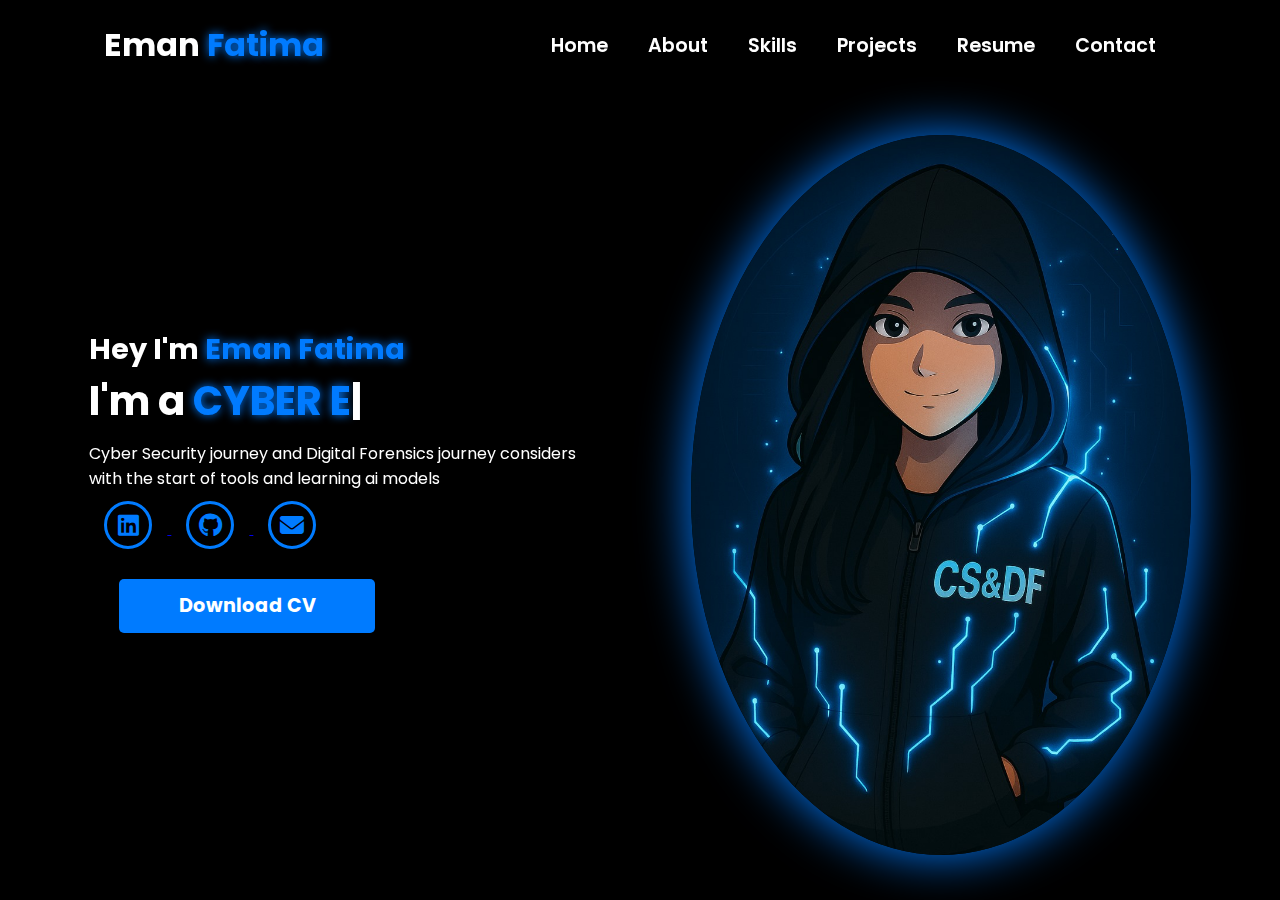
<file: index.html>
<!DOCTYPE html>
<html lang="en">
<head>
    <meta charset="UTF-8">
    <meta name="viewport" content="width=device-width, initial-scale=1.0">
    <link rel="stylesheet" href="https://cdnjs.cloudflare.com/ajax/libs/font-awesome/6.5.1/css/all.min.css">
    <link rel="stylesheet" href="https://unpkg.com/aos@next/dist/aos.css" />
    <link rel="stylesheet" href="style.css">
                                                                                                                                                                                                                                                                                                                                                                                                                                                                                                                                                                                                                                                                                                                                                                                                                                                                                                                                                                                                                                                                                                                                                                                                                                                                                                                                                                                                                                                                                                                                                                                                                                                                                                                                                                                                                                                                                                                                                                                                                                                                                                                                                                                                                                                                                                <title>Portfolio Website</title>
</head>
<body>
    <!-- Navigation -->
    <nav>
        <div class="nav-container">
            <div class="logo" data-aos="zoom-in" data-aos-duration="1500">
                Eman <span>Fatima</span>
            </div>
            <div class="links">
                <div class="link" data-aos="fade-up" data-aos-duration="1500" data-aos-delay="100"><a href="#">Home</a></div>
                <div class="link" data-aos="fade-up" data-aos-duration="1500" data-aos-delay="200"><a href="index.html">About</a></div>
                <div class="link" data-aos="fade-up" data-aos-duration="1500" data-aos-delay="300"><a href="skills.html">Skills</a></div>
                <div class="link" data-aos="fade-up" data-aos-duration="1500" data-aos-delay="400"><a href="projects.html">Projects</a></div>
                <div class="link" data-aos="fade-up" data-aos-duration="1500" data-aos-delay="450"><a href="resume.html">Resume</a></div>
                <div class="link" data-aos="fade-up" data-aos-duration="1500" data-aos-delay="500"><a href="contact.html">Contact</a></div>
            </div>
        </div>
        <i class="fa-solid fa-bars hamburg" onclick="hamburg()"></i>
        <div class="dropdown">
            <div class="links">
                <a href="index.html">Home</a>
                <a href="skills.html">Skills</a>
                <a href="projects.html">Projects</a>
                <a href="resume.html">Resume</a>
                <a href="contact.html">Contact</a>

                <i class="fa-solid fa-xmark cancel" onclick="cancel()"></i>
            </div>
        </div>
    </nav>

    <!-- Hero Section -->
    <section>
        <div class="main-container">
            <div class="content">
                <h1 data-aos="fade-left" data-aos-duration="1500" data-aos-delay="700">
                    Hey I'm <span>Eman Fatima</span>
                </h1>
                <div data-aos="fade-right" data-aos-duration="1500" data-aos-delay="900" class="typewriter">
                    I'm a <span class="typewriter-text"></span><label>|</label>
                </div>
                <p data-aos="flip-down" data-aos-duration="1500" data-aos-delay="1100">
                    Cyber Security journey and Digital Forensics journey considers with the start of tools and learning ai models
                </p>

                <!-- Social Links (Cleaned) -->
                <div class="social-links">
                    <!-- LinkedIn -->
                    <a href="https://www.linkedin.com/in/eman-fatima-512a01246/" target="_blank"
                       title="Connect with me on LinkedIn"
                       data-aos="fade-up" data-aos-duration="1500" data-aos-delay="1300">
                        <i class="fa-brands fa-linkedin"></i>
                    </a>
                    <!-- GitHub -->
                    <a href="https://github.com/EmanFatima045" target="_blank"
                       title="View my GitHub"
                       data-aos="fade-up" data-aos-duration="1500" data-aos-delay="1400">
                        <i class="fa-brands fa-github"></i>
                    </a>
                    <!-- Email -->
                    <a href="mailto:emanfatima056@gmail.com"
                       title="Send me an email"
                       data-aos="fade-up" data-aos-duration="1500" data-aos-delay="1500">
                        <i class="fa-solid fa-envelope"></i>
                    </a>
                </div>

                <!-- Button -->
                <div class="btn" data-aos="zoom-out" data-aos-duration="1500" data-aos-delay="1800">
                    <button onclick="downloadCV()">Download CV</button>
                </div>
            </div>

            <!-- Image -->
            <div class="image" data-aos="zoom-in" data-aos-duration="3000">
                <img src="main.jpg" alt="Eman Fatima">
            </div>
        </div>
    </section>

    <!-- Scripts -->
    <script src="https://unpkg.com/aos@next/dist/aos.js"></script>
    <script>
      AOS.init({offset:0});
    </script>
    <script src="script.js"></script>
</body>
</html>
</file>
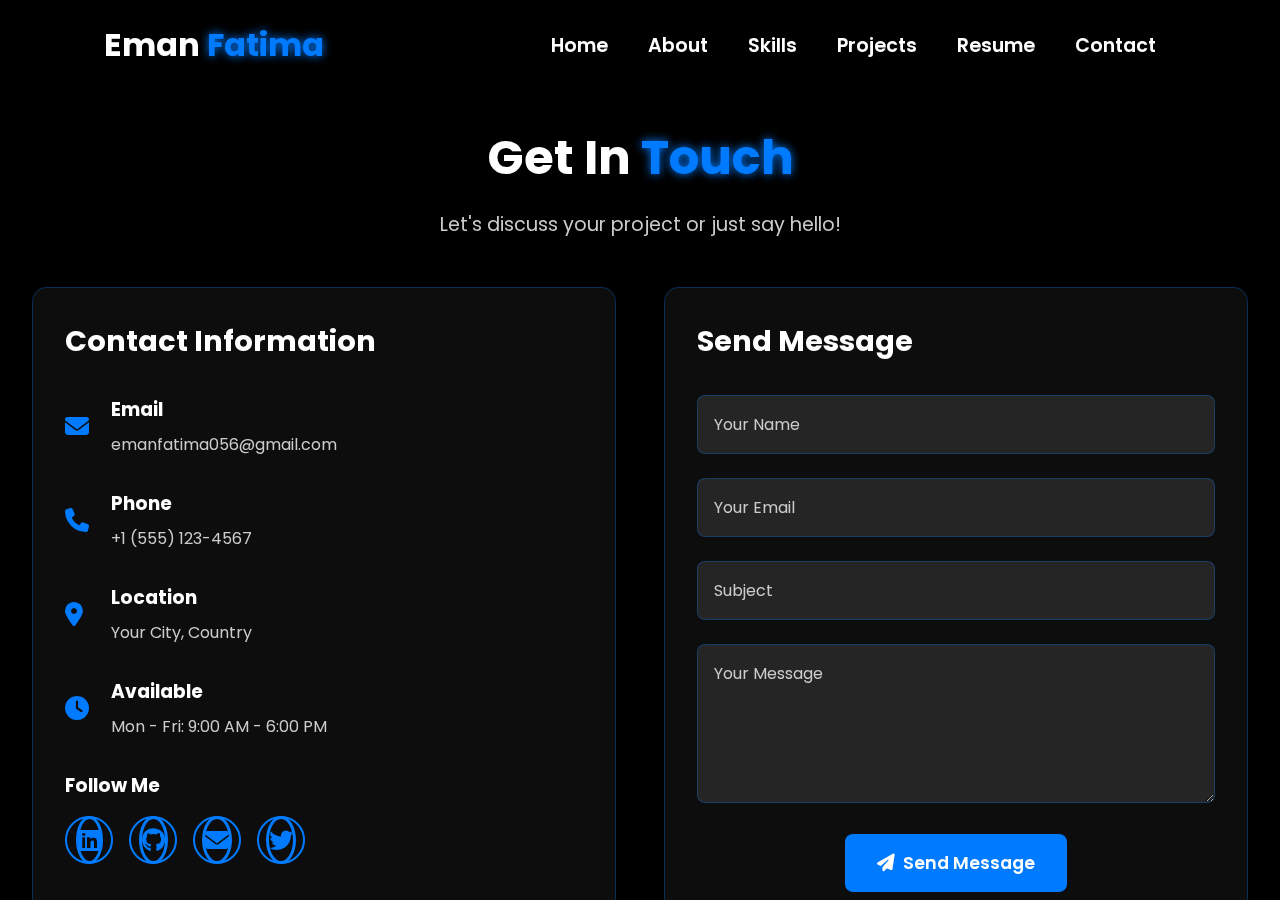
<file: contact.html>
<!DOCTYPE html>
<html lang="en">
<head>
    <meta charset="UTF-8">
    <meta name="viewport" content="width=device-width, initial-scale=1.0">
    <link rel="stylesheet" href="https://cdnjs.cloudflare.com/ajax/libs/font-awesome/6.5.1/css/all.min.css">
    <link rel="stylesheet" href="https://unpkg.com/aos@next/dist/aos.css" />
    <link rel="stylesheet" href="style.css">
    <title>Contact - Eman Fatima</title>
</head>
<body>
    <!-- Navigation -->
    <nav>
        <div class="nav-container">
            <div class="logo" data-aos="zoom-in" data-aos-duration="1500">
                Eman <span>Fatima</span>
            </div>
            <div class="links">
                <div class="link" data-aos="fade-up" data-aos-duration="1500" data-aos-delay="100"><a href="index.html">Home</a></div>
                <div class="link" data-aos="fade-up" data-aos-duration="1500" data-aos-delay="200"><a href="index.html">About</a></div>
                <div class="link" data-aos="fade-up" data-aos-duration="1500" data-aos-delay="300"><a href="skills.html">Skills</a></div>
                <div class="link" data-aos="fade-up" data-aos-duration="1500" data-aos-delay="400"><a href="projects.html">Projects</a></div>
                <div class="link" data-aos="fade-up" data-aos-duration="1500" data-aos-delay="450"><a href="resume.html">Resume</a></div>
                <div class="link" data-aos="fade-up" data-aos-duration="1500" data-aos-delay="500"><a href="contact.html">Contact</a></div>
            </div>
        </div>
        <i class="fa-solid fa-bars hamburg" onclick="hamburg()"></i>
        <div class="dropdown">
            <div class="links">
                <a href="index.html">Home</a>
                <a href="index.html">About</a>
                <a href="skills.html">Skills</a>
                <a href="projects.html">Projects</a>
                <a href="resume.html">Resume</a>
                <a href="contact.html">Contact</a>

                <i class="fa-solid fa-xmark cancel" onclick="cancel()"></i>
            </div>
        </div>
    </nav>

    <!-- Contact Section -->
    <section>
        <div class="contact-container">
            <div class="contact-header" data-aos="fade-down" data-aos-duration="1500">
                <h1>Get In <span>Touch</span></h1>
                <p>Let's discuss your project or just say hello!</p>
            </div>

            <div class="contact-content">
                <!-- Contact Information -->
                <div class="contact-info" data-aos="fade-right" data-aos-duration="1500" data-aos-delay="200">
                    <h2>Contact Information</h2>
                    <div class="info-item">
                        <i class="fa-solid fa-envelope"></i>
                        <div>
                            <h3>Email</h3>
                            <p>emanfatima056@gmail.com</p>
                        </div>
                    </div>
                    <div class="info-item">
                        <i class="fa-solid fa-phone"></i>
                        <div>
                            <h3>Phone</h3>
                            <p>+1 (555) 123-4567</p>
                        </div>
                    </div>
                    <div class="info-item">
                        <i class="fa-solid fa-location-dot"></i>
                        <div>
                            <h3>Location</h3>
                            <p>Your City, Country</p>
                        </div>
                    </div>
                    <div class="info-item">
                        <i class="fa-solid fa-clock"></i>
                        <div>
                            <h3>Available</h3>
                            <p>Mon - Fri: 9:00 AM - 6:00 PM</p>
                        </div>
                    </div>

                    <!-- Social Links -->
                    <div class="contact-social">
                        <h3>Follow Me</h3>
                        <div class="social-links">
                            <a href="https://www.linkedin.com/in/eman-fatima-512a01246/" target="_blank" title="LinkedIn">
                                <i class="fa-brands fa-linkedin"></i>
                            </a>
                            <a href="https://github.com/EmanFatima045" target="_blank" title="GitHub">
                                <i class="fa-brands fa-github"></i>
                            </a>
                            <a href="mailto:emanfatima056@gmail.com" title="Email">
                                <i class="fa-solid fa-envelope"></i>
                            </a>
                            <a href="#" target="_blank" title="Twitter">
                                <i class="fa-brands fa-twitter"></i>
                            </a>
                        </div>
                    </div>
                </div>

                <!-- Contact Form -->
                <div class="contact-form" data-aos="fade-left" data-aos-duration="1500" data-aos-delay="400">
                    <h2>Send Message</h2>
                    <form id="contactForm">
                        <div class="form-group">
                            <input type="text" id="name" name="name" placeholder="Your Name" required>
                        </div>
                        <div class="form-group">
                            <input type="email" id="email" name="email" placeholder="Your Email" required>
                        </div>
                        <div class="form-group">
                            <input type="text" id="subject" name="subject" placeholder="Subject" required>
                        </div>
                        <div class="form-group">
                            <textarea id="message" name="message" placeholder="Your Message" rows="5" required></textarea>
                        </div>
                        <button type="submit" class="submit-btn">
                            <i class="fa-solid fa-paper-plane"></i>
                            Send Message
                        </button>
                    </form>
                </div>
            </div>

            <!-- Additional Contact Methods -->
            <div class="contact-methods" data-aos="fade-up" data-aos-duration="1500" data-aos-delay="600">
                <div class="method-card">
                    <i class="fa-solid fa-comments"></i>
                    <h3>Live Chat</h3>
                    <p>Chat with me directly for quick responses</p>
                    <button class="method-btn">Start Chat</button>
                </div>
                <div class="method-card">
                    <i class="fa-solid fa-video"></i>
                    <h3>Email and Message</h3>
                    <p></p>
                    <button class="method-btn">Schedule email and message</button>
                </div>
                <div class="method-card">
                    <i class="fa-solid fa-file-pdf"></i>
                    <h3>Download CV</h3>
                    <p>Get my latest resume and portfolio</p>
                    <button class="method-btn" onclick="downloadCV()">Download CV</button>
                </div>
            </div>
        </div>
    </section>

    <!-- Scripts -->
    <script src="https://unpkg.com/aos@next/dist/aos.js"></script>
    <script>
      AOS.init({offset:0});
    </script>
    <script src="script.js"></script>
    <script>
        // Contact form handling
        document.getElementById('contactForm').addEventListener('submit', function(e) {
            e.preventDefault();
            
            // Get form data
            const formData = new FormData(this);
            const name = formData.get('name');
            const email = formData.get('email');
            const subject = formData.get('subject');
            const message = formData.get('message');
            
            // Simple validation
            if (!name || !email || !subject || !message) {
                alert('Please fill in all fields');
                return;
            }
            
            // Create mailto link
            const mailtoLink = `mailto:emanfatima056@gmail.com?subject=${encodeURIComponent(subject)}&body=${encodeURIComponent(`Name: ${name}\nEmail: ${email}\n\nMessage:\n${message}`)}`;
            
            // Open email client
            window.location.href = mailtoLink;
            
            // Show success message
            alert('Thank you for your message! Your email client should open now.');
            
            // Reset form
            this.reset();
        });
    </script>
</body>
</html>
</file>
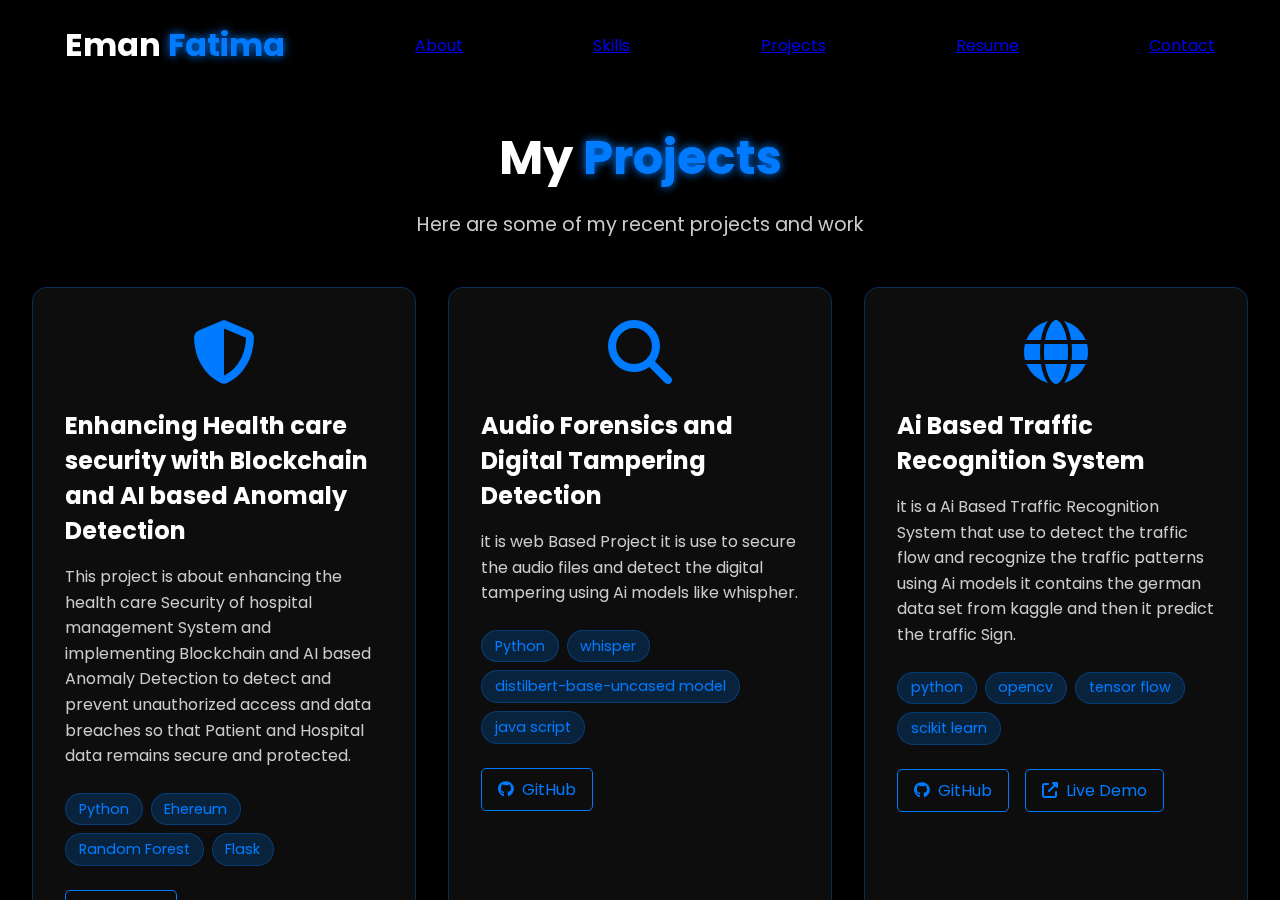
<file: projects.html>
<!DOCTYPE html>
<html lang="en">
<head>
    <meta charset="UTF-8">
    <meta name="viewport" content="width=device-width, initial-scale=1.0">
    <link rel="stylesheet" href="https://cdnjs.cloudflare.com/ajax/libs/font-awesome/6.5.1/css/all.min.css">
    <link rel="stylesheet" href="https://unpkg.com/aos@next/dist/aos.css" />
    <link rel="stylesheet" href="style.css">
    <title>Projects - Eman Fatima</title>
</head>
<body>
    <!-- Navigation -->
    <nav>
        <div class="nav-container">
            <div class="logo" data-aos="zoom-in" data-aos-duration="1500">
                Eman <span>Fatima</span>
            </div>
                <div class="link" data-aos="fade-up" data-aos-duration="1500" data-aos-delay="200"><a href="index.html">About</a></div>
                <div class="link" data-aos="fade-up" data-aos-duration="1500" data-aos-delay="300"><a href="skills.html">Skills</a></div>
                <div class="link" data-aos="fade-up" data-aos-duration="1500" data-aos-delay="400"><a href="projects.html">Projects</a></div>
                <div class="link" data-aos="fade-up" data-aos-duration="1500" data-aos-delay="450"><a href="resume.html">Resume</a></div>
                <div class="link" data-aos="fade-up" data-aos-duration="1500" data-aos-delay="500"><a href="contact.html">Contact</a></div>
            </div>
        </div>
        <i class="fa-solid fa-bars hamburg" onclick="hamburg()"></i>
        <div class="dropdown">
            <div class="links">
                <a href="index.html">About</a>
                <a href="skills.html">Skills</a>
                <a href="projects.html">Projects</a>
                <a href="resume.html">Resume</a>
                <a href="contact.html">Contact</a>

                <i class="fa-solid fa-xmark cancel" onclick="cancel()"></i>
            </div>
        </div>
    </nav>

    <!-- Projects Section -->
    <section>
        <div class="projects-container">
            <div class="projects-header" data-aos="fade-down" data-aos-duration="1500">
                <h1>My <span>Projects</span></h1>
                <p>Here are some of my recent projects and work</p>
            </div>

            <div class="projects-grid">
                <!-- Project 1 -->
                <div class="project-card" data-aos="fade-up" data-aos-duration="1500" data-aos-delay="200">
                    <div class="project-image">
                        <i class="fa-solid fa-shield-halved"></i>
                    </div>
                    <div class="project-content">
                        <h3>Enhancing Health care security with Blockchain and AI based Anomaly Detection  </h3>
                        <p>This project is about enhancing the health care Security of hospital management System and implementing Blockchain and AI based Anomaly Detection to detect and prevent unauthorized access and data breaches so that Patient and Hospital data remains secure and protected.</p>

                        <div class="project-tech">
                            <span>Python</span>
                            <span>Ehereum</span>
                            <span>Random Forest</span>
                            <span>Flask</span>
                        </div>
                        <div class="project-links">
                            <a href="#" class="project-link"><i class="fa-brands fa-github"></i> GitHub</a>
                        </div>
                    </div>
                </div>

                <!-- Project 2 -->
                <div class="project-card" data-aos="fade-up" data-aos-duration="1500" data-aos-delay="400">
                    <div class="project-image">
                        <i class="fa-solid fa-search"></i>
                    </div>
                    <div class="project-content">
                        <h3>Audio Forensics and Digital Tampering Detection</h3>
                        <p>it is web Based Project it is use to secure the audio files and detect the digital tampering  using Ai models like whispher.</p>
                        <div class="project-tech">
                            <span>Python</span>
                            <span>whisper</span>
                            <span>distilbert-base-uncased model</span>
                            <span>java script</span>
                        </div>
                        <div class="project-links">
                            <a href="#" class="project-link"><i class="fa-brands fa-github"></i> GitHub</a>
                        </div>
                    </div>
                </div>

                <!-- Project 3 -->
                <div class="project-card" data-aos="fade-up" data-aos-duration="1500" data-aos-delay="600">
                    <div class="project-image">
                        <i class="fa-solid fa-globe"></i>
                    </div>
                    <div class="project-content">
                        <h3>Ai Based Traffic Recognition System </h3>
                        <p>it is a Ai Based Traffic Recognition System that use to detect the traffic flow and recognize the traffic patterns using Ai models it contains the german data set from kaggle and then it predict the traffic Sign.</p>
                        <div class="project-tech">
                            <span>python</span>
                            <span>opencv</span>
                            <span>tensor flow</span>
                            <span>scikit learn</span>
                        </div>
                        <div class="project-links">
                            <a href="#" class="project-link"><i class="fa-brands fa-github"></i> GitHub</a>
                            <a href="#" class="project-link"><i class="fa-solid fa-external-link-alt"></i> Live Demo</a>
                        </div>
                    </div>
                </div>

                <!-- Project 4 -->
                <div class="project-card" data-aos="fade-up" data-aos-duration="1500" data-aos-delay="800">
                    <div class="project-image">
                        <i class="fa-solid fa-network-wired"></i>
                    </div>
                    <div class="project-content">
                        <h3>Ai Based Traffic Recognition System </h3>
                        <p>it is a Ai Based Traffic Recognition System that use to detect the traffic flow and recognize the traffic patterns using Ai models it contains the german data set from kaggle and then it predict the traffic Sign.</p>

                        <div class="project-tech">
                            <span>Python</span>
                            <span>opencv</span>
                            <span>tensor flow</span>
                            <span>scikit learn</span>
                        </div>
                        <div class="project-links">
                            <a href="#" class="project-link"><i class="fa-brands fa-github"></i> GitHub</a>
                        </div>
                    </div>
                </div>

                <!-- Project 5 -->
                <div class="project-card" data-aos="fade-up" data-aos-duration="1500" data-aos-delay="1000">
                    <div class="project-image">
                        <i class="fa-solid fa-lock"></i>
                    </div>
                    <div class="project-content">
                        <h3>Secure Password Manager</h3>

                        <div class="project-tech">
                            <span>JavaScript</span>
                            <span>Node.js</span>
                            <span>AES Encryption</span>
                            <span>SQLite</span>
                        </div>
                        <div class="project-links">
                            <a href="#" class="project-link"><i class="fa-brands fa-github"></i> GitHub</a>
                            <a href="#" class="project-link"><i class="fa-solid fa-external-link-alt"></i> Live Demo</a>
                        </div>
                    </div>
                </div>

                <!-- Project 6 -->
                <div class="project-card" data-aos="fade-up" data-aos-duration="1500" data-aos-delay="1200">
                    <div class="project-image">
                        <i class="fa-solid fa-bug"></i>
                    </div>
                    <div class="project-content">
                        <h3>Penetration Testing Framework</h3>
                        <p>Custom penetration testing framework with automated vulnerability scanning, exploit testing, and comprehensive reporting.</p>
                        <div class="project-tech">
                            <span>Python</span>
                            <span>Metasploit</span>
                            <span>Burp Suite</span>
                            <span>Nmap</span>
                        </div>
                        <div class="project-links">
                            <a href="#" class="project-link"><i class="fa-brands fa-github"></i> GitHub</a>
                            <a href="#" class="project-link"><i class="fa-solid fa-external-link-alt"></i> Live Demo</a>
                        </div>
                    </div>
                </div>
            </div>

            <!-- Project Statistics -->
            <div class="project-stats" data-aos="fade-up" data-aos-duration="1500" data-aos-delay="1400">
                <div class="stat-item">
                    <i class="fa-solid fa-code"></i>
                    <h3>25+</h3>
                    <p>Projects Completed</p>
                </div>
                <div class="stat-item">
                    <i class="fa-solid fa-users"></i>
                    <h3>15+</h3>
                    <p>Happy Clients</p>
                </div>
                <div class="stat-item">
                    <i class="fa-solid fa-star"></i>
                    <h3>4.9</h3>
                    <p>Average Rating</p>
                </div>
                <div class="stat-item">
                    <i class="fa-solid fa-clock"></i>
                    <h3>2+</h3>
                    <p>Years Experience</p>
                </div>
            </div>
        </div>
    </section>

    <!-- Scripts -->
    <script src="https://unpkg.com/aos@next/dist/aos.js"></script>
    <script>
      AOS.init({offset:0});
    </script>
    <script src="script.js"></script>
</body>
</html>
</file>
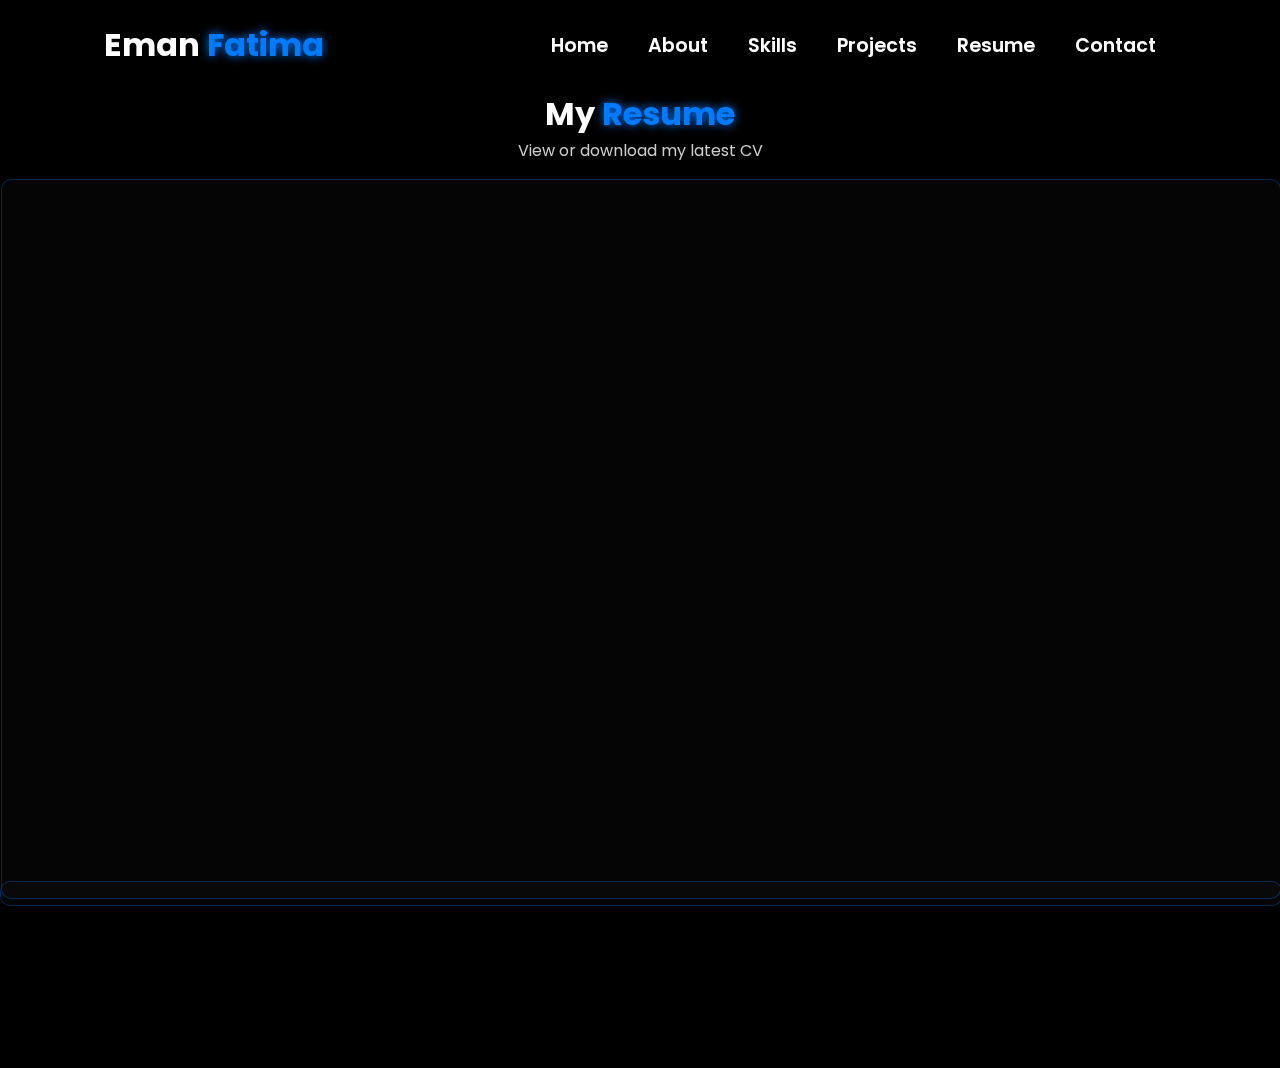
<file: resume.html>
<!DOCTYPE html>
<html lang="en">
<head>
    <meta charset="UTF-8">
    <meta name="viewport" content="width=device-width, initial-scale=1.0">
    <link rel="stylesheet" href="https://cdnjs.cloudflare.com/ajax/libs/font-awesome/6.5.1/css/all.min.css">
    <link rel="stylesheet" href="https://unpkg.com/aos@next/dist/aos.css" />
    <link rel="stylesheet" href="style.css">
    <title>Resume - Eman Fatima</title>
    <style>
        /* Page-scoped tweaks to ensure proper PDF sizing without altering global layout */
        .resume-viewer {
            width: 100%;
            height: 80vh;
            border: 1px solid rgba(0, 123, 255, 0.3);
            border-radius: 10px;
            background: rgba(255, 255, 255, 0.02);
        }
        .resume-actions {
            display: flex;
            justify-content: center;
            gap: 1rem;
            margin: 1rem 0 0 0;
        }
        .resume-actions a {
            color: rgb(0, 123, 255);
            text-decoration: none;
            padding: 0.6rem 1.2rem;
            border: 1px solid rgb(0, 123, 255);
            border-radius: 6px;
            transition: all 0.2s ease;
            display: inline-flex;
            align-items: center;
            gap: 0.5rem;
            font-weight: 600;
        }
        .resume-actions a:hover {
            background: rgb(0, 123, 255);
            color: white;
            transform: translateY(-1px);
        }
        .resume-header {
            text-align: center;
            margin-bottom: 1rem;
        }
        .resume-header h1 {
            color: white;
        }
        .resume-header h1 span {
            color: rgb(0,123,255);
            text-shadow: 0 0 10px rgb(0,123,255);
        }
    </style>
    </head>
<body>
    <!-- Navigation -->
    <nav>
        <div class="nav-container">
            <div class="logo" data-aos="zoom-in" data-aos-duration="1500">
                Eman <span>Fatima</span>
            </div>
            <div class="links">
                <div class="link" data-aos="fade-up" data-aos-duration="1500" data-aos-delay="100"><a href="index.html">Home</a></div>
                <div class="link" data-aos="fade-up" data-aos-duration="1500" data-aos-delay="200"><a href="index.html">About</a></div>
                <div class="link" data-aos="fade-up" data-aos-duration="1500" data-aos-delay="300"><a href="skills.html">Skills</a></div>
                <div class="link" data-aos="fade-up" data-aos-duration="1500" data-aos-delay="400"><a href="projects.html">Projects</a></div>
                <div class="link" data-aos="fade-up" data-aos-duration="1500" data-aos-delay="450"><a href="resume.html">Resume</a></div>
                <div class="link" data-aos="fade-up" data-aos-duration="1500" data-aos-delay="500"><a href="contact.html">Contact</a></div>
            </div>
        </div>
        <i class="fa-solid fa-bars hamburg" onclick="hamburg()"></i>
        <div class="dropdown">
            <div class="links">
                <a href="index.html">Home</a>
                <a href="index.html">About</a>
                <a href="skills.html">Skills</a>
                <a href="projects.html">Projects</a>
                <a href="resume.html">Resume</a>
                <a href="contact.html">Contact</a>

                <i class="fa-solid fa-xmark cancel" onclick="cancel()"></i>
            </div>
        </div>
    </nav>

    <!-- Resume Section -->
    <section>
        <div class="resume-container">
            <div class="resume-header" data-aos="fade-down" data-aos-duration="1500">
                <h1>My <span>Resume</span></h1>
                <p style="color:#ccc">View or download my latest CV</p>
            </div>

            <object class="resume-viewer" data="Resume_Eman_Fatima.pdf" type="application/pdf">
                <iframe class="resume-viewer" src="Resume_Eman_Fatima.pdf"></iframe>
            </object>

            <div class="resume-actions" data-aos="fade-up" data-aos-duration="1500" data-aos-delay="200">
                <a href="Resume_Eman_Fatima.pdf" download="Eman_Fatima_CV.pdf"><i class="fa-solid fa-download"></i> Download PDF</a>
                <a href="#" onclick="downloadCV(); return false;"><i class="fa-solid fa-file-arrow-down"></i> Download via Script</a>
            </div>
        </div>
    </section>

    <!-- Scripts -->
    <script src="https://unpkg.com/aos@next/dist/aos.js"></script>
    <script>
      AOS.init({offset:0});
    </script>
    <script src="script.js"></script>
</body>
</html>
</file>
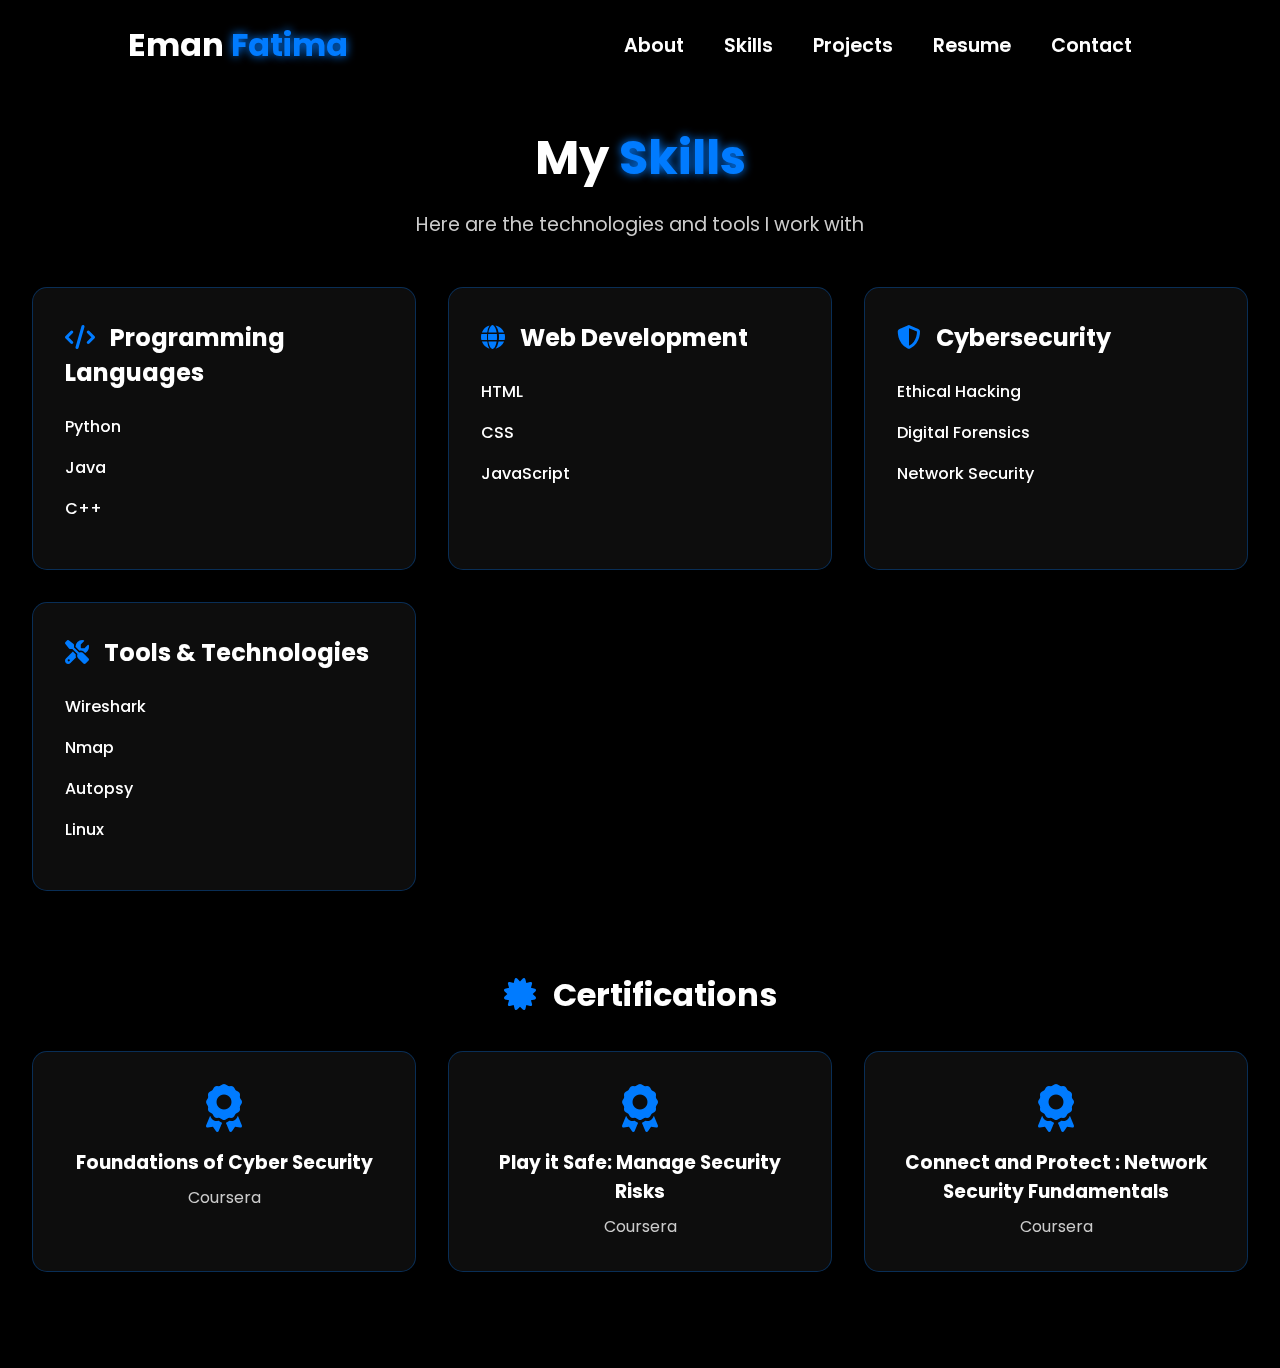
<file: skills.html>
<!DOCTYPE html>
<html lang="en">
<head>
    <meta charset="UTF-8">
    <meta name="viewport" content="width=device-width, initial-scale=1.0">
    <link rel="stylesheet" href="https://cdnjs.cloudflare.com/ajax/libs/font-awesome/6.5.1/css/all.min.css">
    <link rel="stylesheet" href="https://unpkg.com/aos@next/dist/aos.css" />
    <link rel="stylesheet" href="style.css">
    <title>Skills - Eman Fatima</title>
</head>
<body>
    <!-- Navigation -->
    <nav>
        <div class="nav-container">
            <div class="logo" data-aos="zoom-in" data-aos-duration="1500">
                Eman <span>Fatima</span>
            </div>
            <div class="links">

                <div class="link" data-aos="fade-up" data-aos-duration="1500" data-aos-delay="200"><a href="index.html">About</a></div>
                <div class="link" data-aos="fade-up" data-aos-duration="1500" data-aos-delay="300"><a href="skills.html">Skills</a></div>
                <div class="link" data-aos="fade-up" data-aos-duration="1500" data-aos-delay="400"><a href="projects.html">Projects</a></div>
                <div class="link" data-aos="fade-up" data-aos-duration="1500" data-aos-delay="450"><a href="resume.html">Resume</a></div>
                <div class="link" data-aos="fade-up" data-aos-duration="1500" data-aos-delay="500"><a href="contact.html">Contact</a></div>
            </div>
        </div>
        <i class="fa-solid fa-bars hamburg" onclick="hamburg()"></i>
        <div class="dropdown">
            <div class="links">

                <a href="skills.html">Skills</a>
                <a href="projects.html">Projects</a>
                <a href="resume.html">Resume</a>
                <a href="contact.html">Contact</a>

                <i class="fa-solid fa-xmark cancel" onclick="cancel()"></i>
            </div>
        </div>
    </nav>

    <!-- Skills Section -->
    <section>
        <div class="skills-container">
            <div class="skills-header" data-aos="fade-down" data-aos-duration="1500">
                <h1>My <span>Skills</span></h1>
                <p>Here are the technologies and tools I work with</p>
            </div>

            <div class="skills-grid">
                <!-- Technical Skills -->
                <div class="skill-category" data-aos="fade-right" data-aos-duration="1500" data-aos-delay="200">
                    <h2><i class="fa-solid fa-code"></i> Programming Languages</h2>
                    <div class="skill-items">
                        <div class="skill-item">
                            <span>Python</span>
                            
                        </div>
                        <div class="skill-item">
                            <span>Java</span>
                           
                        </div>
                        <div class="skill-item">
                            <span>C++</span>
                            
                        </div>
                    </div>
                </div>

                <!-- Web Development -->
                <div class="skill-category" data-aos="fade-left" data-aos-duration="1500" data-aos-delay="400">
                    <h2><i class="fa-solid fa-globe"></i> Web Development</h2>
                    <div class="skill-items">
                        <div class="skill-item">
                            <span>HTML</span>
                        </div>
                        <div class="skill-item">
                            <span>CSS</span>
                            
                        </div>
                        <div class="skill-item">
                            <span>JavaScript</span>
                            
                        </div>
                    </div>
                </div>

                <!-- Cybersecurity -->
                <div class="skill-category" data-aos="fade-right" data-aos-duration="1500" data-aos-delay="600">
                    <h2><i class="fa-solid fa-shield-halved"></i> Cybersecurity</h2>
                    <div class="skill-items">
                        <div class="skill-item">
                            <span>Ethical Hacking</span>
                        </div>
                        <div class="skill-item">
                            <span>Digital Forensics</span>
                            
                        </div>
                        <div class="skill-item">
                            <span>Network Security</span>
                            
                        </div>
                    </div>
                </div>

                <!-- Tools & Technologies -->
                <div class="skill-category" data-aos="fade-left" data-aos-duration="1500" data-aos-delay="800">
                    <h2><i class="fa-solid fa-tools"></i> Tools & Technologies</h2>
                    <div class="skill-items">
                        <div class="skill-item">
                            <span>Wireshark</span>
                            
                        </div>
                        <div class="skill-item">
                            <span>Nmap</span>
                            
                        </div>
                        <div class="skill-item">
                            <span>Autopsy</span>
                            
                        </div>
                        <div class="skill-item">
                            <span>Linux</span>
                            
                        </div>
                    </div>
                </div>
            </div>

            <!-- Certifications -->
            <div class="certifications" data-aos="fade-up" data-aos-duration="1500" data-aos-delay="1000">
                <h2><i class="fa-solid fa-certificate"></i> Certifications</h2>
                <div class="cert-grid">
                    <div class="cert-item">
                        <i class="fa-solid fa-award"></i>
                        <h3>Foundations of Cyber Security</h3>
                        <p>Coursera</p>
                    </div>
                    <div class="cert-item">
                        <i class="fa-solid fa-award"></i>
                        <h3>Play it Safe: Manage Security Risks</h3>
                        <p>Coursera</p>
                    </div>
                    <div class="cert-item">
                        <i class="fa-solid fa-award"></i>
                        <h3>Connect and Protect : Network Security Fundamentals</h3>
                        <p>Coursera</p>
                    </div>
                </div>
            </div>
        </div>
    </section>

    <!-- Scripts -->
    <script src="https://unpkg.com/aos@next/dist/aos.js"></script>
    <script>
      AOS.init({offset:0});
    </script>
    <script src="script.js"></script>
</body>
</html>
</file>
<file: style.css>
@import url('https://fonts.googleapis.com/css2?family=Poppins:wght@100;200;300;400;500;600&display=swap');

*{
    padding: 0;
    margin: 0;
    font-family: 'Poppins', sans-serif;
    box-sizing: border-box;
}

body{
    width: 100%;
    height: 100vh;
    background-color: black;
    overflow-x: hidden;
}

nav{
    width: 100%;
    height: 10vh;
    position: sticky;
}

.nav-container{
    width: 100%;
    height: 100%;
    display: flex;
    justify-content: space-around;
    align-items: center;
}

.logo{
    color: white;
    font-size: 2rem;
    font-weight: bold;
}

.logo span{
    color: rgb(0,123,255);
    text-shadow: 0 0 10px rgb(0,123,255);
}

.hamburg,
.cancel{
    cursor: pointer;
    position: absolute;
    right: 15px;
    top: 10px;
    color: white;
    display: none;
    font-size: clamp(2.5rem, 0.5rem + 5vw, 3rem);
}

.nav-container .links {
    display: flex;
}

.nav-container .links a{
    font-size: 1.2rem;
    color: white;
    margin: 0 20px;
    text-decoration: none;
    font-weight: 550;
    transition: 0.3s linear;
}

.nav-container .links a:hover{
    color: rgb(0,123,255);
    border-bottom: 2px solid rgb(0,123,255);
}

.dropdown{
    z-index: 100;
    position: absolute;
    top: 0;
    transform: translateY(-500px);
    width: 100%;
    height: auto;
    backdrop-filter: blur(4px) brightness(40%);
    box-shadow: 0 0 20px black;
    transition: 0.2s linear;
}

.dropdown .links a{
    display: flex;
    color: white;
    text-decoration: none;
    padding: 15px 0;
    justify-content: center;
    align-items: center;
    transition: 0.2s linear;
}

.dropdown .links a:hover{
    background-color: rgb(0,123,255);
}

section{
    width: 100%;
    height: 90vh;
}

/* Override for pages with scrollable content */
.skills-container,
.projects-container,
.contact-container {
    min-height: 90vh;
}

.main-container{
    width: 100%;
    height: 100%;
    display: flex;
    justify-content: space-evenly;
    align-items: center;
}

.main-container .content{
    color: white;
    width: 40%;
    min-height: 100px;
}

.content h1{
    font-size: clamp(1rem, 1rem + 5vw, 1.8rem);
}

.content h1 span{
    font-weight: 700;
    text-shadow: 0 0 10px rgb(0,123,255);
    color: rgb(0,123,255);
}

.content .typewriter{
    font-size: clamp(1rem, 1rem + 5vw, 2.5rem);
    font-weight: 700;
}

.typewriter span{
    color: rgb(0,123,255);
    text-shadow:  0 0 10px rgb(0,123,255);
}

.content p{
    font-size: clamp(0,4rem, 0.2rem + 9vw, 1rem);
    margin : 10px 0;
}

.social-links i{
    display: inline-flex;
    justify-content: center;
    align-items: center;
    width: 3rem;
    height: 3rem;
    background-color: transparent;
    border: 0.2rem solid rgb(0,123,255);
    border-radius: 50%;
    color: rgb(0,123,255);
    margin: 0 15px;
    font-size: 1.5rem;
    transition: 0.2s linear;
}

.social-links i:hover{
    scale: 1.3;
    filter: drop-shadow(0 0 10px rgb(0,123,255));
    color: black;
    background-color: rgb(0,123,255);
}

.content button{
    width: 50%;
    height: 6vh;
    margin: 30px;
    background-color: rgb(0,123,255);
    color: white;
    border: none;
    outline: none;
    font-size: 120%;
    font-weight: 700;
    border-radius: 5px;
    transition: 0.2s linear;
}

.content button:hover{
    scale: 1.1;
    color: rgb(0,123,255);
    border: 2px solid rgb(0,123,255);
    background-color: transparent;
    font-weight: 700;
    box-shadow: 0 0 40px 5px rgb(0,123,255);
}

.main-container .image{
    width: 500px;
    height: 80vh;
    border-radius: 100%;
    overflow: hidden;
    box-shadow: 0 0 50px rgb(0,123,255);
}

.main-container .image img{
    width: 100%;
}

.main-container .image:hover{
    animation: animate 1.5s ease-in-out infinite;
}

@keyframes animate {
    0%{
        scale: 1;
    }
    50%{
        scale: 1.05;
    }
    100%{
        scale: 1;
    }
}


@media (max-width:884px) {
    nav .logo{
        position: absolute;
        top: 16px;
        left: 15px;
        font-size: 1.5rem;
    }

    .main-container{
        display: flex;
        flex-direction: column-reverse;
    }

    .nav-container .links{
        display: none;
    }

    .hamburg,
    .cancel{
        display: block;
    }

    .main-container .content{
        width: 80%;
    }
    .social-links i{
        width: 2.5rem;
        height: 2.5rem;
        font-size: 1.5rem;
    }

    .main-container .image{
        z-index: -1;
        width: 50%;
        height: 60%;
    }
}


@media (max-width:440px) {
    .main-container .image{
        width: 70%;
        height: 60%;
    }

    .main-container .content{
        width: 80%;
    }

    .main-container button{
        margin-top: 15px;
    }
}

/* Skills Page Styles */
.skills-container {
    width: 100%;
    min-height: 100%;
    padding: 2rem;
    padding-bottom: 4rem;
    overflow-y: auto;
}

.skills-header {
    text-align: center;
    margin-bottom: 3rem;
}

.skills-header h1 {
    font-size: clamp(2rem, 4vw, 3rem);
    color: white;
    margin-bottom: 1rem;
}

.skills-header h1 span {
    color: rgb(0,123,255);
    text-shadow: 0 0 10px rgb(0,123,255);
}

.skills-header p {
    color: #ccc;
    font-size: 1.2rem;
}

.skills-grid {
    display: grid;
    grid-template-columns: repeat(auto-fit, minmax(300px, 1fr));
    gap: 2rem;
    margin-bottom: 3rem;
}

.skill-category {
    background: rgba(255, 255, 255, 0.05);
    backdrop-filter: blur(10px);
    border: 1px solid rgba(0, 123, 255, 0.3);
    border-radius: 15px;
    padding: 2rem;
    transition: transform 0.3s ease;
}

.skill-category:hover {
    transform: translateY(-5px);
    border-color: rgb(0, 123, 255);
    box-shadow: 0 10px 30px rgba(0, 123, 255, 0.3);
}

.skill-category h2 {
    color: white;
    margin-bottom: 1.5rem;
    font-size: 1.5rem;
}

.skill-category h2 i {
    color: rgb(0, 123, 255);
    margin-right: 10px;
}

.skill-item {
    display: flex;
    align-items: center;
    margin-bottom: 1rem;
    gap: 1rem;
}

.skill-item span:first-child {
    color: white;
    min-width: 120px;
    font-weight: 500;
}

.skill-bar {
    flex: 1;
    height: 8px;
    background: rgba(255, 255, 255, 0.1);
    border-radius: 4px;
    overflow: hidden;
}

.skill-progress {
    height: 100%;
    background: linear-gradient(90deg, rgb(0, 123, 255), rgb(0, 200, 255));
    border-radius: 4px;
    transition: width 1s ease;
}

.skill-percentage {
    color: rgb(0, 123, 255);
    font-weight: bold;
    min-width: 40px;
}

.certifications {
    text-align: center;
    margin-top: 3rem;
    padding: 2rem 0;
}

.certifications h2 {
    color: white;
    font-size: 2rem;
    margin-bottom: 2rem;
}

.certifications h2 i {
    color: rgb(0, 123, 255);
    margin-right: 10px;
}

.cert-grid {
    display: grid;
    grid-template-columns: repeat(auto-fit, minmax(250px, 1fr));
    gap: 2rem;
}

.cert-item {
    background: rgba(255, 255, 255, 0.05);
    backdrop-filter: blur(10px);
    border: 1px solid rgba(0, 123, 255, 0.3);
    border-radius: 15px;
    padding: 2rem;
    text-align: center;
    transition: transform 0.3s ease;
}

.cert-item:hover {
    transform: translateY(-5px);
    border-color: rgb(0, 123, 255);
    box-shadow: 0 10px 30px rgba(0, 123, 255, 0.3);
}

.cert-item i {
    font-size: 3rem;
    color: rgb(0, 123, 255);
    margin-bottom: 1rem;
}

.cert-item h3 {
    color: white;
    margin-bottom: 0.5rem;
}

.cert-item p {
    color: #ccc;
}

/* Projects Page Styles */
.projects-container {
    width: 100%;
    height: 100%;
    padding: 2rem;
    overflow-y: auto;
}

.projects-header {
    text-align: center;
    margin-bottom: 3rem;
}

.projects-header h1 {
    font-size: clamp(2rem, 4vw, 3rem);
    color: white;
    margin-bottom: 1rem;
}

.projects-header h1 span {
    color: rgb(0,123,255);
    text-shadow: 0 0 10px rgb(0,123,255);
}

.projects-header p {
    color: #ccc;
    font-size: 1.2rem;
}

.projects-grid {
    display: grid;
    grid-template-columns: repeat(auto-fit, minmax(350px, 1fr));
    gap: 2rem;
    margin-bottom: 3rem;
}

.project-card {
    background: rgba(255, 255, 255, 0.05);
    backdrop-filter: blur(10px);
    border: 1px solid rgba(0, 123, 255, 0.3);
    border-radius: 15px;
    padding: 2rem;
    transition: transform 0.3s ease;
}

.project-card:hover {
    transform: translateY(-10px);
    border-color: rgb(0, 123, 255);
    box-shadow: 0 20px 40px rgba(0, 123, 255, 0.3);
}

.project-image {
    text-align: center;
    margin-bottom: 1.5rem;
}

.project-image i {
    font-size: 4rem;
    color: rgb(0, 123, 255);
}

.project-content h3 {
    color: white;
    font-size: 1.5rem;
    margin-bottom: 1rem;
}

.project-content p {
    color: #ccc;
    margin-bottom: 1.5rem;
    line-height: 1.6;
}

.project-tech {
    display: flex;
    flex-wrap: wrap;
    gap: 0.5rem;
    margin-bottom: 1.5rem;
}

.project-tech span {
    background: rgba(0, 123, 255, 0.2);
    color: rgb(0, 123, 255);
    padding: 0.3rem 0.8rem;
    border-radius: 20px;
    font-size: 0.9rem;
    border: 1px solid rgba(0, 123, 255, 0.3);
}

.project-links {
    display: flex;
    gap: 1rem;
}

.project-link {
    color: rgb(0, 123, 255);
    text-decoration: none;
    padding: 0.5rem 1rem;
    border: 1px solid rgb(0, 123, 255);
    border-radius: 5px;
    transition: all 0.3s ease;
    display: flex;
    align-items: center;
    gap: 0.5rem;
}

.project-link:hover {
    background: rgb(0, 123, 255);
    color: white;
    transform: translateY(-2px);
}

.project-stats {
    display: grid;
    grid-template-columns: repeat(auto-fit, minmax(200px, 1fr));
    gap: 2rem;
    margin-top: 3rem;
}

.stat-item {
    text-align: center;
    background: rgba(255, 255, 255, 0.05);
    backdrop-filter: blur(10px);
    border: 1px solid rgba(0, 123, 255, 0.3);
    border-radius: 15px;
    padding: 2rem;
    transition: transform 0.3s ease;
}

.stat-item:hover {
    transform: translateY(-5px);
    border-color: rgb(0, 123, 255);
    box-shadow: 0 10px 30px rgba(0, 123, 255, 0.3);
}

.stat-item i {
    font-size: 3rem;
    color: rgb(0, 123, 255);
    margin-bottom: 1rem;
}

.stat-item h3 {
    color: white;
    font-size: 2.5rem;
    margin-bottom: 0.5rem;
}

.stat-item p {
    color: #ccc;
    font-size: 1.1rem;
}

/* Contact Page Styles */
.contact-container {
    width: 100%;
    height: 100%;
    padding: 2rem;
    overflow-y: auto;
}

.contact-header {
    text-align: center;
    margin-bottom: 3rem;
}

.contact-header h1 {
    font-size: clamp(2rem, 4vw, 3rem);
    color: white;
    margin-bottom: 1rem;
}

.contact-header h1 span {
    color: rgb(0,123,255);
    text-shadow: 0 0 10px rgb(0,123,255);
}

.contact-header p {
    color: #ccc;
    font-size: 1.2rem;
}

.contact-content {
    display: grid;
    grid-template-columns: 1fr 1fr;
    gap: 3rem;
    margin-bottom: 3rem;
}

.contact-info {
    background: rgba(255, 255, 255, 0.05);
    backdrop-filter: blur(10px);
    border: 1px solid rgba(0, 123, 255, 0.3);
    border-radius: 15px;
    padding: 2rem;
}

.contact-info h2 {
    color: white;
    margin-bottom: 2rem;
    font-size: 1.8rem;
}

.info-item {
    display: flex;
    align-items: center;
    margin-bottom: 2rem;
    gap: 1rem;
}

.info-item i {
    font-size: 1.5rem;
    color: rgb(0, 123, 255);
    width: 30px;
}

.info-item h3 {
    color: white;
    margin-bottom: 0.5rem;
}

.info-item p {
    color: #ccc;
}

.contact-social {
    margin-top: 2rem;
}

.contact-social h3 {
    color: white;
    margin-bottom: 1rem;
}

.contact-social .social-links {
    display: flex;
    gap: 1rem;
}

.contact-social .social-links a {
    display: flex;
    justify-content: center;
    align-items: center;
    width: 3rem;
    height: 3rem;
    background: transparent;
    border: 2px solid rgb(0, 123, 255);
    border-radius: 50%;
    color: rgb(0, 123, 255);
    text-decoration: none;
    transition: all 0.3s ease;
}

.contact-social .social-links a:hover {
    background: rgb(0, 123, 255);
    color: white;
    transform: scale(1.1);
}

.contact-form {
    background: rgba(255, 255, 255, 0.05);
    backdrop-filter: blur(10px);
    border: 1px solid rgba(0, 123, 255, 0.3);
    border-radius: 15px;
    padding: 2rem;
}

.contact-form h2 {
    color: white;
    margin-bottom: 2rem;
    font-size: 1.8rem;
}

.form-group {
    margin-bottom: 1.5rem;
}

.form-group input,
.form-group textarea {
    width: 100%;
    padding: 1rem;
    background: rgba(255, 255, 255, 0.1);
    border: 1px solid rgba(0, 123, 255, 0.3);
    border-radius: 8px;
    color: white;
    font-size: 1rem;
    transition: border-color 0.3s ease;
}

.form-group input:focus,
.form-group textarea:focus {
    outline: none;
    border-color: rgb(0, 123, 255);
    box-shadow: 0 0 10px rgba(0, 123, 255, 0.3);
}

.form-group input::placeholder,
.form-group textarea::placeholder {
    color: #ccc;
}

.submit-btn {
    background: rgb(0, 123, 255);
    color: white;
    border: none;
    padding: 1rem 2rem;
    border-radius: 8px;
    font-size: 1.1rem;
    font-weight: 600;
    cursor: pointer;
    transition: all 0.3s ease;
    display: flex;
    align-items: center;
    gap: 0.5rem;
    margin: 0 auto;
}

.submit-btn:hover {
    background: transparent;
    border: 2px solid rgb(0, 123, 255);
    color: rgb(0, 123, 255);
    transform: translateY(-2px);
    box-shadow: 0 10px 20px rgba(0, 123, 255, 0.3);
}

.contact-methods {
    display: grid;
    grid-template-columns: repeat(auto-fit, minmax(250px, 1fr));
    gap: 2rem;
}

.method-card {
    background: rgba(255, 255, 255, 0.05);
    backdrop-filter: blur(10px);
    border: 1px solid rgba(0, 123, 255, 0.3);
    border-radius: 15px;
    padding: 2rem;
    text-align: center;
    transition: transform 0.3s ease;
}

.method-card:hover {
    transform: translateY(-5px);
    border-color: rgb(0, 123, 255);
    box-shadow: 0 10px 30px rgba(0, 123, 255, 0.3);
}

.method-card i {
    font-size: 3rem;
    color: rgb(0, 123, 255);
    margin-bottom: 1rem;
}

.method-card h3 {
    color: white;
    margin-bottom: 1rem;
}

.method-card p {
    color: #ccc;
    margin-bottom: 1.5rem;
}

.method-btn {
    background: transparent;
    color: rgb(0, 123, 255);
    border: 2px solid rgb(0, 123, 255);
    padding: 0.8rem 1.5rem;
    border-radius: 8px;
    cursor: pointer;
    transition: all 0.3s ease;
    font-weight: 600;
}

.method-btn:hover {
    background: rgb(0, 123, 255);
    color: white;
    transform: translateY(-2px);
}

/* Responsive Design for New Pages */
@media (max-width: 768px) {
    .skills-container,
    .projects-container,
    .contact-container {
        padding: 1rem;
    }
    
    .skills-grid,
    .projects-grid {
        grid-template-columns: 1fr;
    }
    
    .contact-content {
        grid-template-columns: 1fr;
        gap: 2rem;
    }
    
    .project-stats,
    .contact-methods {
        grid-template-columns: repeat(auto-fit, minmax(200px, 1fr));
    }
    
    .cert-grid {
        grid-template-columns: 1fr;
    }
}
</file>
